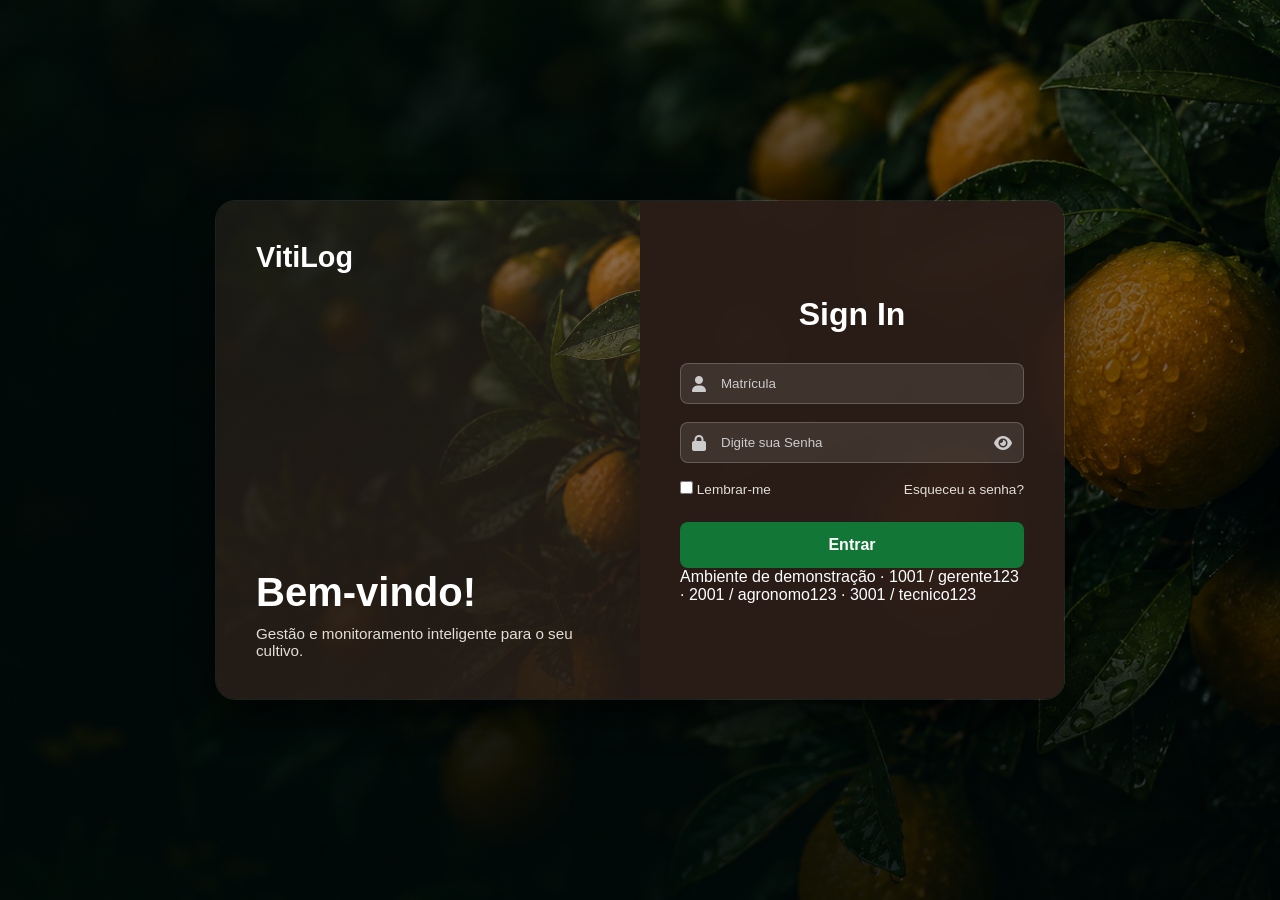
<file: login.html>
<!DOCTYPE html>
<html lang="pt-BR">
<head>
    <meta charset="UTF-8">
    <meta name="viewport" content="width=device-width, initial-scale=1.0">
    <link rel="stylesheet" href="global.css">
    <link rel="stylesheet" href="login.css">
    <link rel="stylesheet" href="https://cdnjs.cloudflare.com/ajax/libs/font-awesome/6.5.1/css/all.min.css">
    <title>VitiLog - Login</title>
</head>
<body class="pagina-login">

    <div class="login">
        <!-- Lado Esquerdo - Banner -->
        <div class="caixa-do-login1">
            <h2 class="titulo-do-sistema">VitiLog</h2>
            <div class="banner-text">
                <h1>Bem-vindo!</h1>
                <p>Gestão e monitoramento inteligente para o seu cultivo.</p>
            </div>
        </div>

        <!-- Lado Direito - Formulário -->
        <div class="caixa-do-login2">
            <h2>Sign In</h2>
            <form action="/login" method="POST">
                <div class="input-field">
                    <i class="fa-solid fa-user icon-left"></i>
                    <input type="text" id="username" name="username" placeholder="Matrícula" required>
                </div>
                
                <div class="input-field">
                    <i class="fa-solid fa-lock icon-left"></i>
                    <input type="password" id="password" name="password" placeholder="Digite sua Senha" minlength="8" required>
                    <i class="fa-solid fa-eye icon-right" id="togglePassword"></i>
                </div>
                
                <div class="form-options">
                    <label><input type="checkbox"> Lembrar-me</label>
                    <a href="#">Esqueceu a senha?</a>
                </div>

                <button type="submit" class="btn-login">Entrar</button>
            </form>
        </div>
    </div>

    <script src="login.js"></script>
</body>
</html>
</file>
<file: global.css>
:root {
  /* Cores Base */
  --cor-fundo-site: #f4f1ea;
  --cor-sidebar: #2d1e18;
  --cor-destaque: #127736;
  --cor-destaque-hover: #213f2c;
  
  /* Textos */
  --cor-texto-escuro: #2b2523;
  --cor-texto-suave: #6e655f;
  --cor-texto-branco: #ffffff;
}

/* RESET GLOBAL */
* {
  margin: 0;
  padding: 0;
  box-sizing: border-box;
  font-family: 'Segoe UI', Tahoma, Geneva, Verdana, sans-serif;
}

/* CARDS DE RESUMO (AZUL, VERDE, VERMELHO) */
.card-resumo {
  background: #ffffff;
  border-radius: 8px;
  padding: 15px;
  border: 1px solid #e2ded8;
  border-left: 5px solid #ccc;
}
.destaque-vermelho { border-left-color: #ff0000 !important; } /*3° carde maior colheita*/
.destaque-azul { border-left-color: #0515f7 !important; } /*1° card ultima colheita*/
.destaque-amarelo { border-left-color: #ccbc2e !important; } /*2° card menor colheita*/
</file>
<file: login.css>
/* ESTRUTURA DO BODY DO LOGIN */
body.pagina-login {
  min-height: 100vh;
  display: flex;
  justify-content: center;
  align-items: center;
  background: linear-gradient(rgba(0,0,0,0.5), rgba(0,0,0,0.5)), 
              url('imagem/fotinha.png') no-repeat center center/cover;
}

/* CAIXA PRINCIPAL DO LOGIN */
.login {
  display: flex;
  width: 850px;
  height: 500px;
  border-radius: 20px;
  overflow: hidden;
  box-shadow: 0 15px 35px rgba(0, 0, 0, 0.6);
  border: 1px solid rgba(255, 255, 255, 0.1);
}

/* PAINEL ESQUERDO */
.caixa-do-login1 {
  flex: 1;
  background: linear-gradient(rgba(45, 30, 24, 0.5), rgba(45, 30, 24, 0.8)), 
              url('imagem/fotinha.png') no-repeat center center/cover;
  padding: 40px;
  display: flex;
  flex-direction: column;
  justify-content: space-between;
}

.caixa-do-login1 .titulo-do-sistema,
.caixa-do-login1 h1,
.caixa-do-login1 p {
  color: #ffffff !important;
}

.titulo-do-sistema {
  font-size: 1.8rem;
  font-weight: 700;
}

.banner-text h1 {
  font-size: 2.5rem;
  margin-bottom: 10px;
}

.banner-text p {
  color: #e2ded8 !important;
  font-size: 0.95rem;
}

/* PAINEL DIREITO (CARD ESCURO TRANSLÚCIDO) */
.caixa-do-login2 {
  flex: 1;
  background-color: rgba(45, 30, 24, 0.92) !important;
  backdrop-filter: blur(15px);
  padding: 50px 40px;
  display: flex;
  flex-direction: column;
  justify-content: center;
  color: #ffffff !important;
}

.caixa-do-login2 h2 {
  font-size: 2rem;
  margin-bottom: 30px;
  text-align: center;
  color: #ffffff !important;
}

/* INPUTS E FORMULÁRIO */
.input-field {
  position: relative;
  margin-bottom: 18px;
}

.input-field input {
  width: 100%;
  padding: 12px 15px 12px 40px;
  background: rgba(255, 255, 255, 0.1);
  border: 1px solid rgba(255, 255, 255, 0.2);
  border-radius: 8px;
  color: #ffffff;
}

.input-field input::placeholder {
  color: #cccccc;
}

.input-field .icon-left {
  position: absolute;
  left: 12px;
  top: 50%;
  transform: translateY(-50%);
  color: #cccccc;
}

.input-field .icon-right {
  position: absolute;
  right: 12px;
  top: 50%;
  transform: translateY(-50%);
  color: #cccccc;
  cursor: pointer;
}

.form-options {
  display: flex;
  justify-content: space-between;
  align-items: center;
  font-size: 0.85rem;
  margin-bottom: 25px;
  color: #e2ded8;
}

.form-options a {
  color: #e2ded8;
  text-decoration: none;
}

.form-options a:hover {
  text-decoration: underline;
}

.btn-login {
  width: 100%;
  padding: 14px;
  background-color: var(--cor-destaque);
  border: none;
  border-radius: 8px;
  color: #ffffff;
  font-size: 1rem;
  font-weight: bold;
  cursor: pointer;
  transition: 0.3s;
}

.btn-login:hover {
  background-color: var(--cor-destaque-hover);
}
</file>
